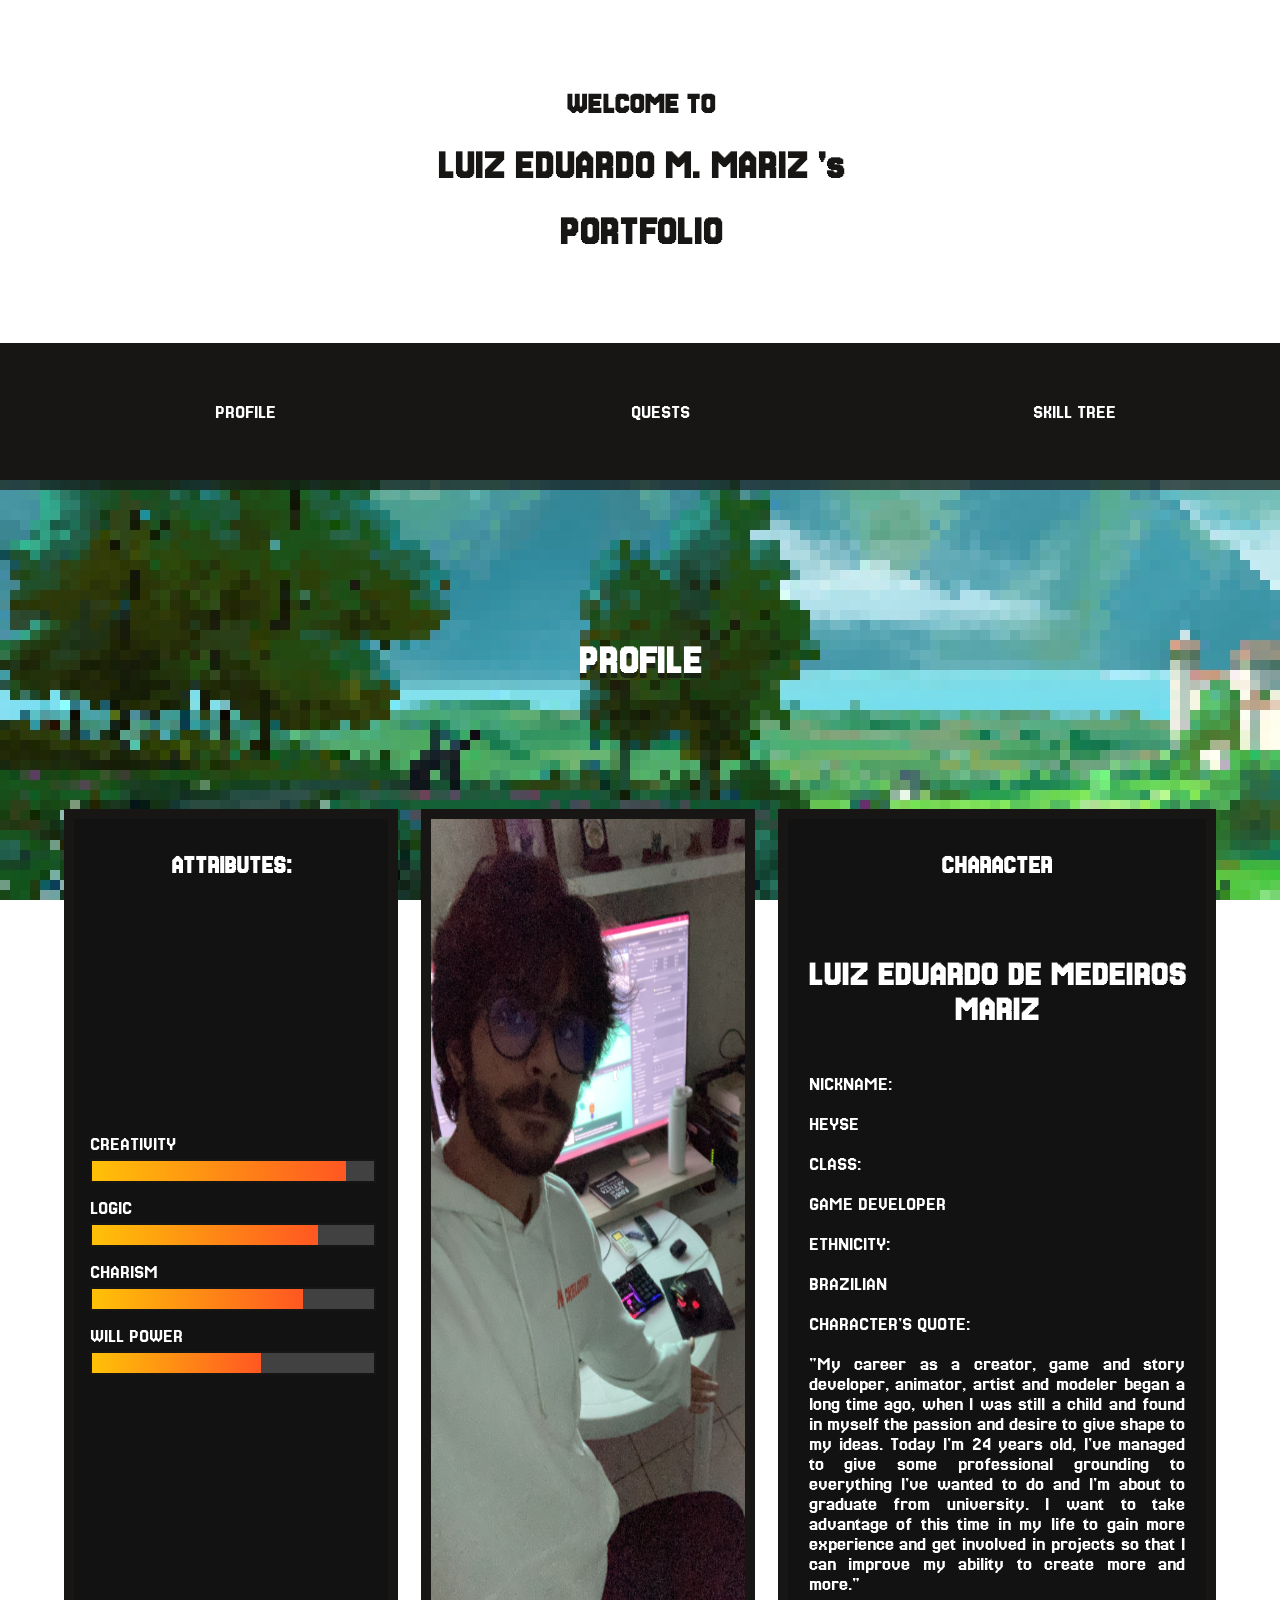
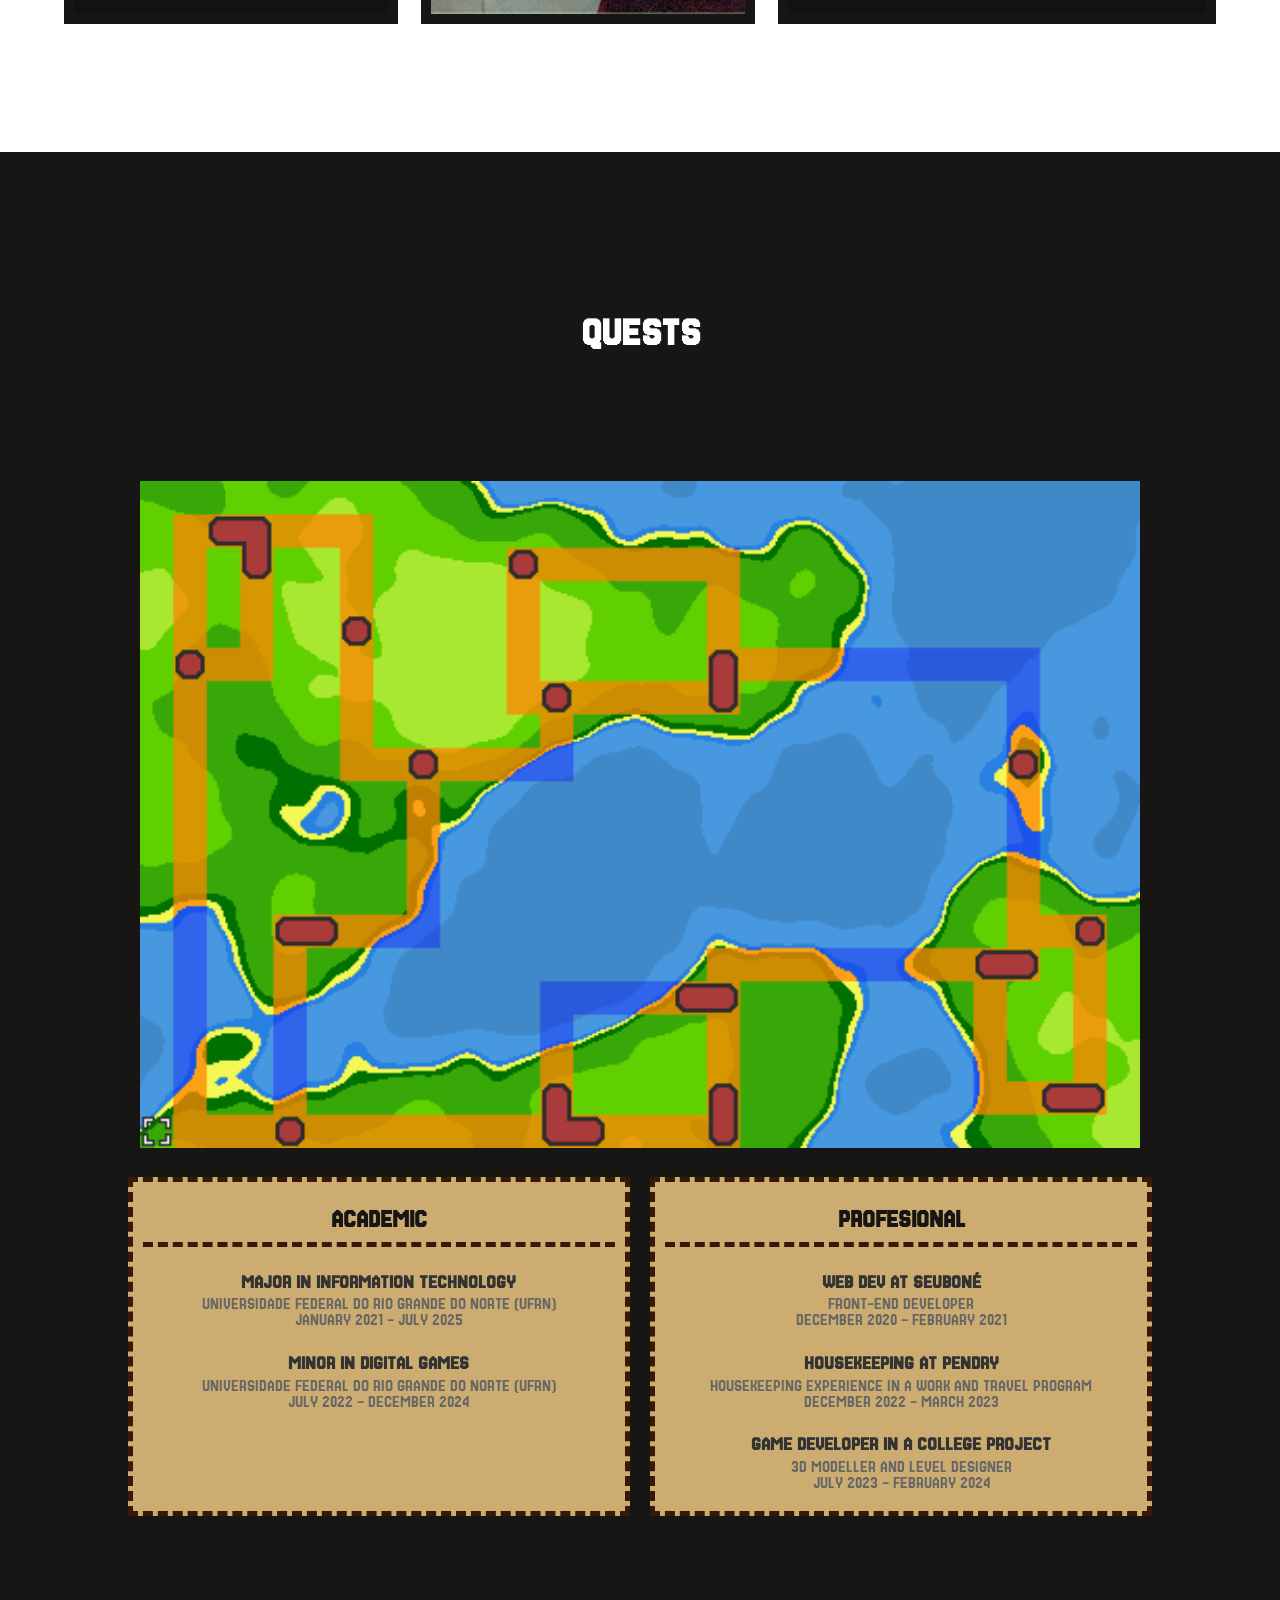
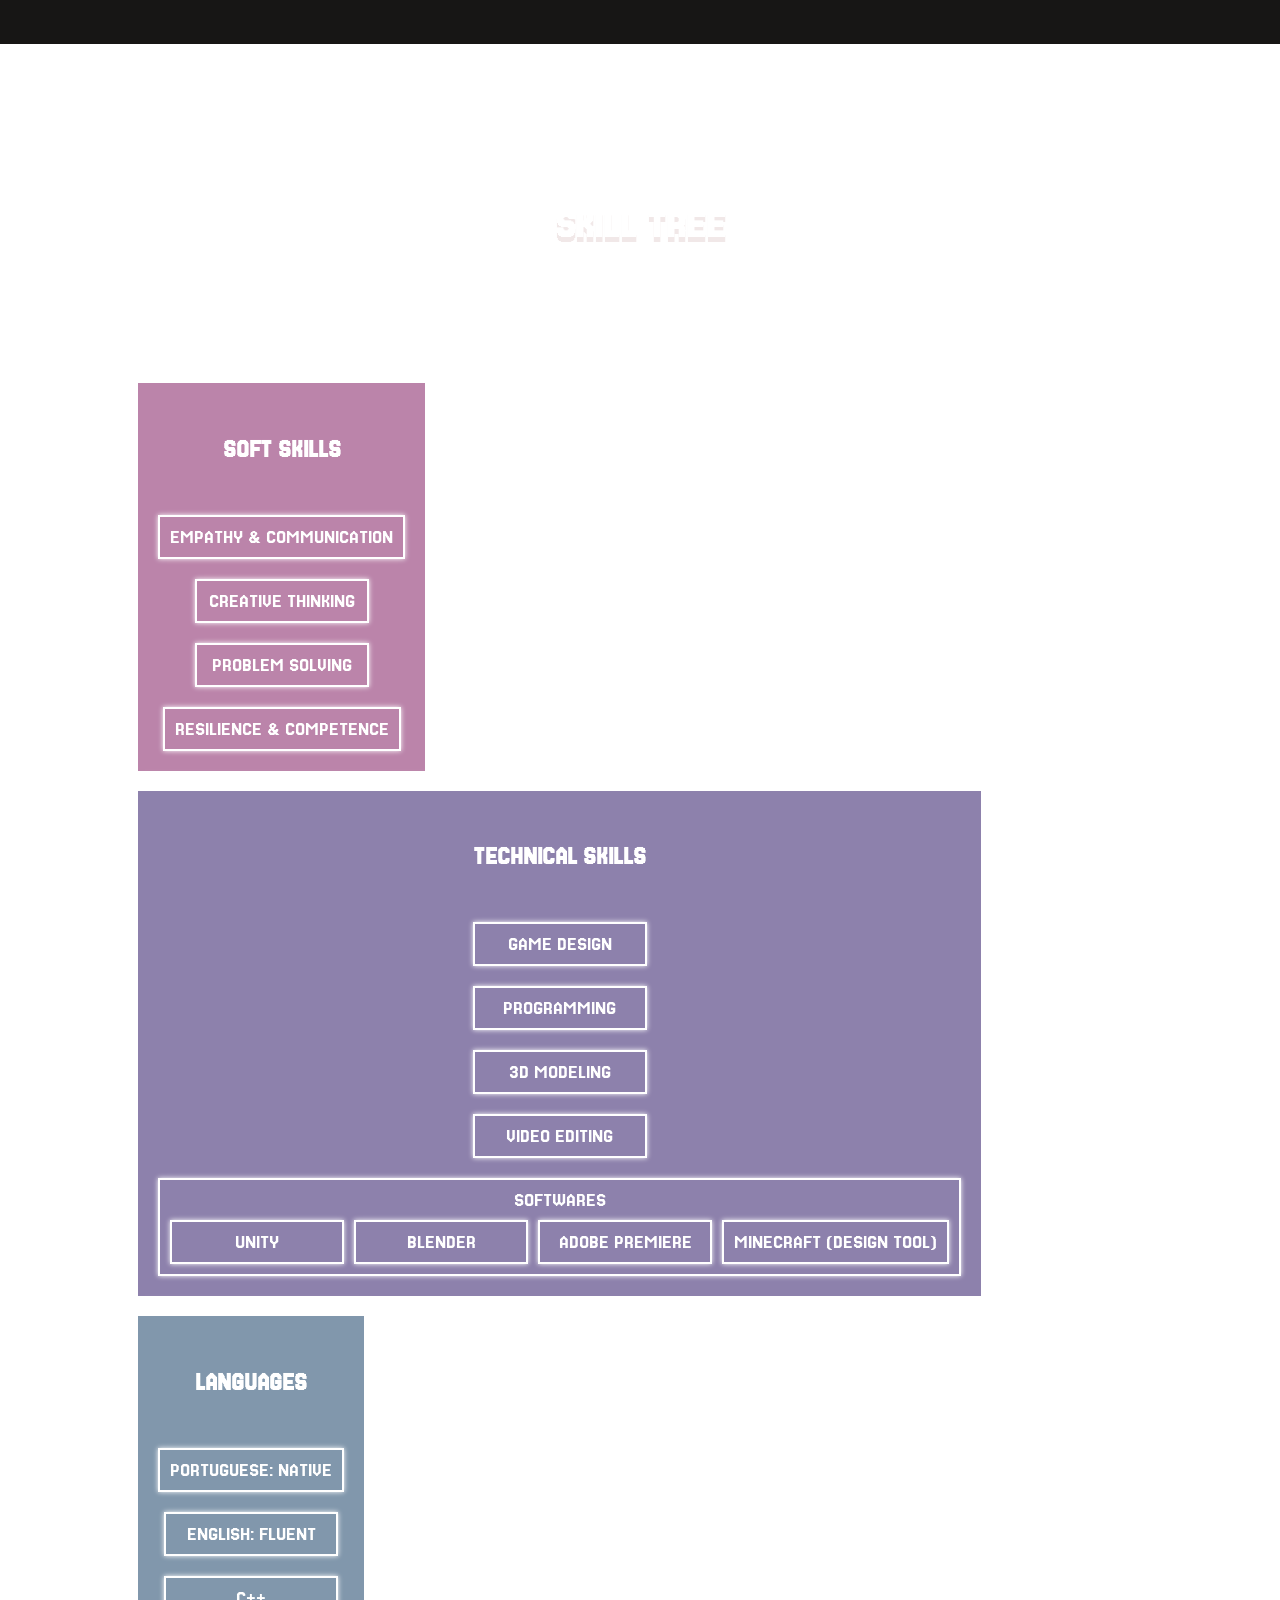
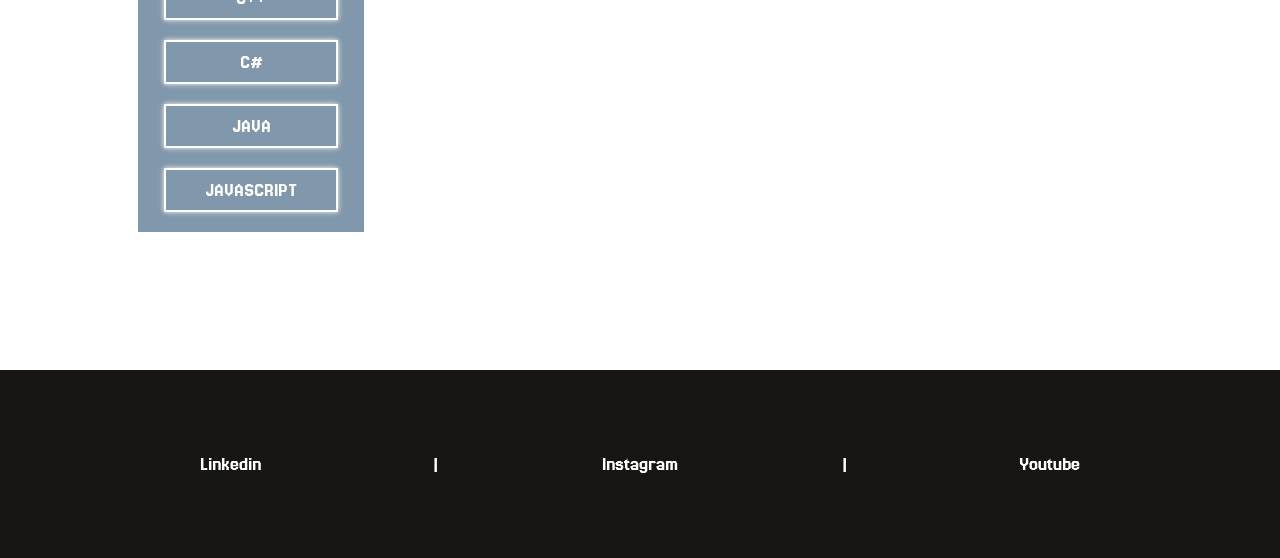
<file: Portfolio.html>
<!DOCTYPE html>
<html>
  <head>
    <meta charset="UTF-8">
    <meta name="viewport" content="width=device-width, initial-scale=1.0">
    <meta http-equiv="X-UA-Compatible" content="ie=edge">

    <link rel="stylesheet" href="css/Style.css">
    <link href="https://fonts.googleapis.com/css2?family=Jersey+25&display=swap" rel="stylesheet">

    <title>Mariz's Portfolio</title>
  </head>

  <body>
    <header id="Level01">
        <div class="container">
            <div class="title">
                <div>
                    <h2>WELCOME TO</h2>
                </div>
                <div>
                    <h1> <span>LUIZ EDUARDO M. MARIZ</span> 's</h1>
                </div>
                <div>
                    <h1>PORTFOLIO</h1>
                </div>
            </div>
        </div>
        
        <div class="container">
            <nav class="navigation">
                <ul>
                    <li><a href="#Level02">PROFILE</a></li>
                    <li><a href="#Level03">QUESTS</a></li>
                    <li><a href="#Level04">SKILL TREE</a></li>
                </ul>
            </nav>
        </div>
    </header>

    <section id="Level02">
        <div class="container section-title">
            <h2 style="font-size: 40px;">PROFILE</h2>
        </div>
        <div class="container profile">
            <div class="container" id="lvl02-atributtes">
                <div class="container column">
                    <h4 style="font-size: 25px;">ATTRIBUTES:</h4>
                </div>
                <div class="container column">
                    <div class="container row">
                        <div class="attribute">
                            <span>CREATIVITY</span>
                            <div class="rating-bar">
                              <div class="fill" style="width: 90%;"></div>
                            </div>
                          </div>
                    </div>
                    <div class="container row">
                        <div class="attribute">
                            <span>LOGIC</span>
                            <div class="rating-bar">
                                <div class="fill" style="width: 80%;"></div>
                            </div>
                        </div>
                    </div>
                    <div class="container row">
                        <div class="attribute">
                            <span>CHARISM</span>
                            <div class="rating-bar">
                                <div class="fill" style="width: 75%;"></div>
                            </div>
                        </div>
                    </div>
                    <div class="container row">
                        <div class="attribute">
                            <span>WILL POWER</span>
                            <div class="rating-bar">
                                <div class="fill" style="width: 60%;"></div>
                            </div>
                        </div>
                    </div>
                </div>
            </div>
            <div class="container" id="lvl02-image">
                <img src="./imgs/profile2-img.JPG" alt="Luiz Eduardo's photo">
            </div>
            <div class="container" id="lvl02-description">
                <div class="container column">
                    <div>
                        <h4 style="font-size: 25px;">CHARACTER</h4>
                    </div>
                    <div>
                        <h4 style="font-size: 35px;">LUIZ EDUARDO DE MEDEIROS MARIZ</h4>
                    </div>
                </div>
                <div class="container column">
                    <div class="container row">
                        <span>NICKNAME:</span> 
                        <div>
                            <p>HEYSE</p>
                        </div>
                    </div>
                    <div class="container row">
                        <span>CLASS:</span> 
                        <div>
                            <p>GAME DEVELOPER</p>
                        </div>
                    </div>
                    <div class="container row">
                        <span>ETHNICITY:</span>
                        <div>
                            <p>BRAZILIAN</p>
                        </div>
                    </div>
                    <div class="container row">
                        <span>CHARACTER'S QUOTE:</span> 
                        <div id="lvl02-description-character-quote">
                            <p>"My career as a creator, game and story developer, animator, artist and modeler began a long time ago, 
                                when I was still a child and found in myself the passion and desire to give shape to my ideas. 
                                Today I'm 24 years old, I've managed to give some professional grounding to everything I've wanted to do 
                                and I'm about to graduate from university. I want to take advantage of this time in my life to gain more 
                                experience and get involved in projects so that I can improve my ability to create more and more."
                            </p>
                        </div>
                    </div>
                </div>
            </div>
        </div>
    </section>

    <section id="Level03">
        <div class="container section-title">
            <h2 style="font-size: 40px;">QUESTS</h2>
        </div>

        <div class="map-container">
            <img src="./imgs/map.png" alt="Mapa ilustrativo das experiências">
          </div>
        
          <div class="info-container">
            <div class="academic">
              <h3 style="font-size: 25px;">ACADEMIC</h3>
              <div class="entry">
                <h4>MAJOR IN INFORMATION TECHNOLOGY</h4>
                <p>UNIVERSIDADE FEDERAL DO RIO GRANDE DO NORTE (UFRN)</p>
                <p>JANUARY 2021 - JULY 2025</p>
              </div>
              <div class="entry">
                <h4>MINOR IN DIGITAL GAMES</h4>
                <p>UNIVERSIDADE FEDERAL DO RIO GRANDE DO NORTE (UFRN)</p>
                <p>JULY 2022 - DECEMBER 2024</p>
              </div>
            </div>
        
            <div class="profesional">
              <h3 style="font-size: 25px;">PROFESIONAL</h3>
              <div class="entry">
                <h4>WEB DEV AT SEUBONÉ</h4>
                <p>FRONT-END DEVELOPER</p>
                <p>DECEMBER 2020 - FEBRUARY 2021</p>
              </div>
              <div class="entry">
                <h4>HOUSEKEEPING AT PENDRY</h4>
                <p>HOUSEKEEPING EXPERIENCE IN A WORK AND TRAVEL PROGRAM</p>
                <p>DECEMBER 2022 - MARCH 2023</p>
              </div>
              <div class="entry">
                <h4>GAME DEVELOPER IN A COLLEGE PROJECT</h4>
                <p>3D MODELLER AND LEVEL DESIGNER</p>
                <p>JULY 2023 - FEBRUARY 2024</p>
              </div>
            </div>
          </div>
    </section>

    <section id="Level04">
        <div class="container section-title">
            <h2 style="font-size: 40px;">SKILL TREE</h2>
        </div>
        <!-- <div class="skill-tree">
            <div class="skill-branch">
              <div class="skill-node">Programming</div>
              <div class="skill-line vertical"></div>
              <div class="skill-subbranch">
                <div class="skill-node">C#</div>
                <div class="skill-node">Unity</div>
                <div class="skill-node">Git</div>
              </div>
            </div>
        </div> -->
        <div class="skill-tree-wrapper">
            <div class="skill-category" id="skill-tree1">
              <h4 style="font-size: 25px;">SOFT SKILLS</h4>
              <div class="skill-node">EMPATHY & COMMUNICATION</div>
              <div class="skill-node">CREATIVE THINKING</div>
              <div class="skill-node">PROBLEM SOLVING</div>
              <div class="skill-node">RESILIENCE & COMPETENCE</div>
            </div>
          
            <div class="skill-category" id="skill-tree2">
              <h4 style="font-size: 25px;">TECHNICAL SKILLS</h4>
              <div class="skill-node">GAME DESIGN</div>
              <div class="skill-node">PROGRAMMING</div>
              <div class="skill-node">3D MODELING</div>
              <div class="skill-node">VIDEO EDITING</div>
              <div class="skill-node has-children">
                SOFTWARES
                <div class="skill-subbranch">
                  <div class="skill-node">UNITY</div>
                  <div class="skill-node">BLENDER</div>
                  <div class="skill-node">ADOBE PREMIERE</div>
                  <div class="skill-node">MINECRAFT (DESIGN TOOL)</div>
                </div>
              </div>
            </div>
          
            <div class="skill-category" id="skill-tree3">
              <h4 style="font-size: 25px;">LANGUAGES</h4>
                    <div class="skill-node">PORTUGUESE: NATIVE</div>
                    <div class="skill-node">ENGLISH: FLUENT</div>
                    <div class="skill-node">C++</div>
                    <div class="skill-node">C#</div>
                    <div class="skill-node">JAVA</div>
                    <div class="skill-node">JAVASCRIPT</div>
            </div>
          </div>
    </section>

  </body>

  <footer>
    <div class="container" id="footer-div">
        <div class="item">
            <a href="https://www.linkedin.com/in/luiz-eduardo-mariz-1476a11b5/" target="_blank">Linkedin</a>
        </div>
        <div class="item">
            <p>|</p>
        </div>
        <div class="item">
            <a href="https://www.instagram.com/dumarizz/?hl=pt-br" target="_blank">Instagram</a>
        </div>
        <div class="item">
            <p>|</p>
        </div>
        <div class="item">
            <a href="https://www.youtube.com/@casanarvore" target="_blank">Youtube</a>
        </div>
    </div>
  </footer>
</html>
</file>
<file: css/Style.css>
/* General */

.container{
  display: flex;
  flex-wrap: wrap;
}

a{
  text-decoration: none;
}

.item{
  text-align: center;
  flex: 1;
  margin: auto;
}

.section-title h2{
  margin-left: auto;
  margin-right: auto;

  margin-bottom: 10%;
}

.column{
  flex-direction: column;
}

.row{
  flex-direction: row;
}

/*  Body */

body{
  margin: 0;

  text-align: center;
  color: white;

  font-family: "Jersey 25", sans-serif;

  font-size: 20px
}

/* Header */

.title{
  color: #171615;
  width: 100%;

  background-image: url(https://images.steamusercontent.com/ugc/2310974141604980016/B4EF3A7A2D1772DE26B1A6F51CE33A04FD8BB917/?imw=5000&imh=5000&ima=fit&impolicy=Letterbox&imcolor=%23000000&letterbox=false);

  padding-top: 5%;
  padding-bottom: 5%;
}

.navigation{
  background-color: #171615;

  box-shadow: 0px 10px #131212a4;

  flex: auto;
  padding-top: 3%;
  padding-bottom: 3%;

  z-index: 2;
}

.navigation ul{
  list-style-type: none;

  display: block;
}

.navigation li{
  display: inline-block;
  width: 33%;
}

.navigation a{
  color: white;
}

/* profile - Level02 */

#Level02{

  padding-top: 10%;
  padding-bottom: 10%;

  background: url(../imgs/castle_field1.jpg) fixed;
  background-color: #fff;

  z-index: 1;
}

#Level02 .section-title{
  text-shadow: 0 5px #131212a4
}

.profile{
  justify-content: space-around;

  margin-left: 5%;
  margin-right: 5%;
}

#lvl02-atributtes{
  flex: 3;
  text-align: center;

  border-style: solid;
  border-width: 10px ;
  border-color: #171615;

  
  background-color: #131212;
}

#lvl02-atributtes div{
  width: 100%;
}


.attribute {
  margin-bottom: 15px;

  text-align: left;

  width: 100%;

  margin-left: 5%;
  margin-right: 5%;
}

.rating-bar {
  width: 100%;
  height: 20px;

  background-color: rgba(255, 255, 255, 0.2);

  border: 2px solid #171615;

  margin-top: 5px;
}

.fill {
  height: 100%;
  background: linear-gradient(to right, #ffc107, #ff5722);

}

#lvl02-image{
  flex: 3;
  justify-content: center;
  margin-left: 2%;
  margin-right: 2%;

  border-style: solid;
  border-width: 10px ;
  border-color: #171615;
}

#lvl02-image img{
  width: 100%;
  max-width: 1000px;
  height: auto;

}

#lvl02-description{
  flex: 4;
  flex-wrap: wrap;
  text-align: center;

  color: white;

  border-style: solid;
  border-width: 10px ;
  border-color: #171615;

  
  background-color: #131212;
}

#lvl02-description div{
  width: 100%;
}

#lvl02-description div span{
  margin-left: 5%;
}

#lvl02-description .container .row div{
  margin-left: 5%;
  margin-right: 5%;

  text-align: justify;
}

#lvl02-description-character-quote{
  margin-left: 5%;
  margin-right: 5%;

  text-align: justify;
}

/* quests - Level03 */

#Level03{
  width: 100%; 
  padding-top: 10%;
  padding-bottom: 10%;

  align-items: center;

  background-color: #171615;

  color: white;

  z-index: 2;
}

#Level03 .map-container {
  width: 100%;
  max-width: 1000px;
  margin-bottom: 2%;

  margin-left: auto;
  margin-right: auto;
}

#Level03 .map-container img {
  width: 100%;
  height: auto;
}

#Level03 .info-container {
  margin-left: auto;
  margin-right: auto;
  
  display: flex;
  flex-direction: row;
  justify-content: space-between;
  gap: 2%;
  width: 100%;

  max-width: 80%;
  flex-wrap: wrap;
}

#Level03 .academic,
#Level03 .profesional {
  flex: 1;

  min-width: 300px;
  background-color: #ccac70;

  border-style: dashed;
  border-width: 5px ;
  border-color: #371907;
}

#Level03 .academic h3,
#Level03 .profesional h3 {

  color: #171615;

  margin-bottom: 2%;
  margin-left: 2%;
  margin-right: 2%;
  border-bottom: 5px dashed #371907;

  padding-bottom: 2%;
}

#Level03 .academic .entry,
#Level03 .profesional .entry {
  margin-bottom: 1.25rem;
}

#Level03 .entry h4 {
  font-size: 1.2rem;
  margin-bottom: 0.3rem;
  color: #333;
}

#Level03 .entry p {
  margin: 0;
  font-size: 1rem;
  color: #666;
}

/* skill tree - Level04 */

#Level04{
  width: 100%; 
  padding-top: 10%;
  padding-bottom: 10%;

  background: url(../imgs/galaxy1.webp) fixed;
}

#Level04 .section-title{
  color: white;
  text-shadow: 0 5px #e9dbdba4;
}

.skill-tree-wrapper {
  width: 80%;
  display: flex;
  justify-content: space-between;
  
  flex-wrap: wrap;

  margin: 0 auto;

  color: white;

  text-align: center;
}

.skill-category {
  display: flex;
  flex-direction: column;
  align-items: center;

  gap: 20px;

  border-style: solid;
  border-width: 10px ;
  border-color: white;

  padding: 20px;

  box-shadow: 0 0 10px white;
}
#skill-tree1{
  background-color: rgba(120, 10, 87, 0.5);
}

#skill-tree2{
  background-color: rgba(28, 5, 90, 0.5); 
}

#skill-tree3{
  background-color: rgba(5, 49, 90, 0.5); 
}

.skill-node {
  border: 2px solid white;
  padding: 10px;


  width: fit-content;
  min-width: 150px;
  box-shadow: 0 0 5px white;
}

.skill-subbranch {
  margin-top: 10px;
  display: flex;
  gap: 10px;
  flex-wrap: wrap;
  justify-content: center;
}

/* footer */

footer{
  background-color: #171615;

  color: white;

  padding-top: 5%;
  padding-bottom: 5%;
}

#footer-div{
  margin-left: auto;
  margin-right: auto;
  width: 80%;
}

footer a{
  color: white;
}
</file>
